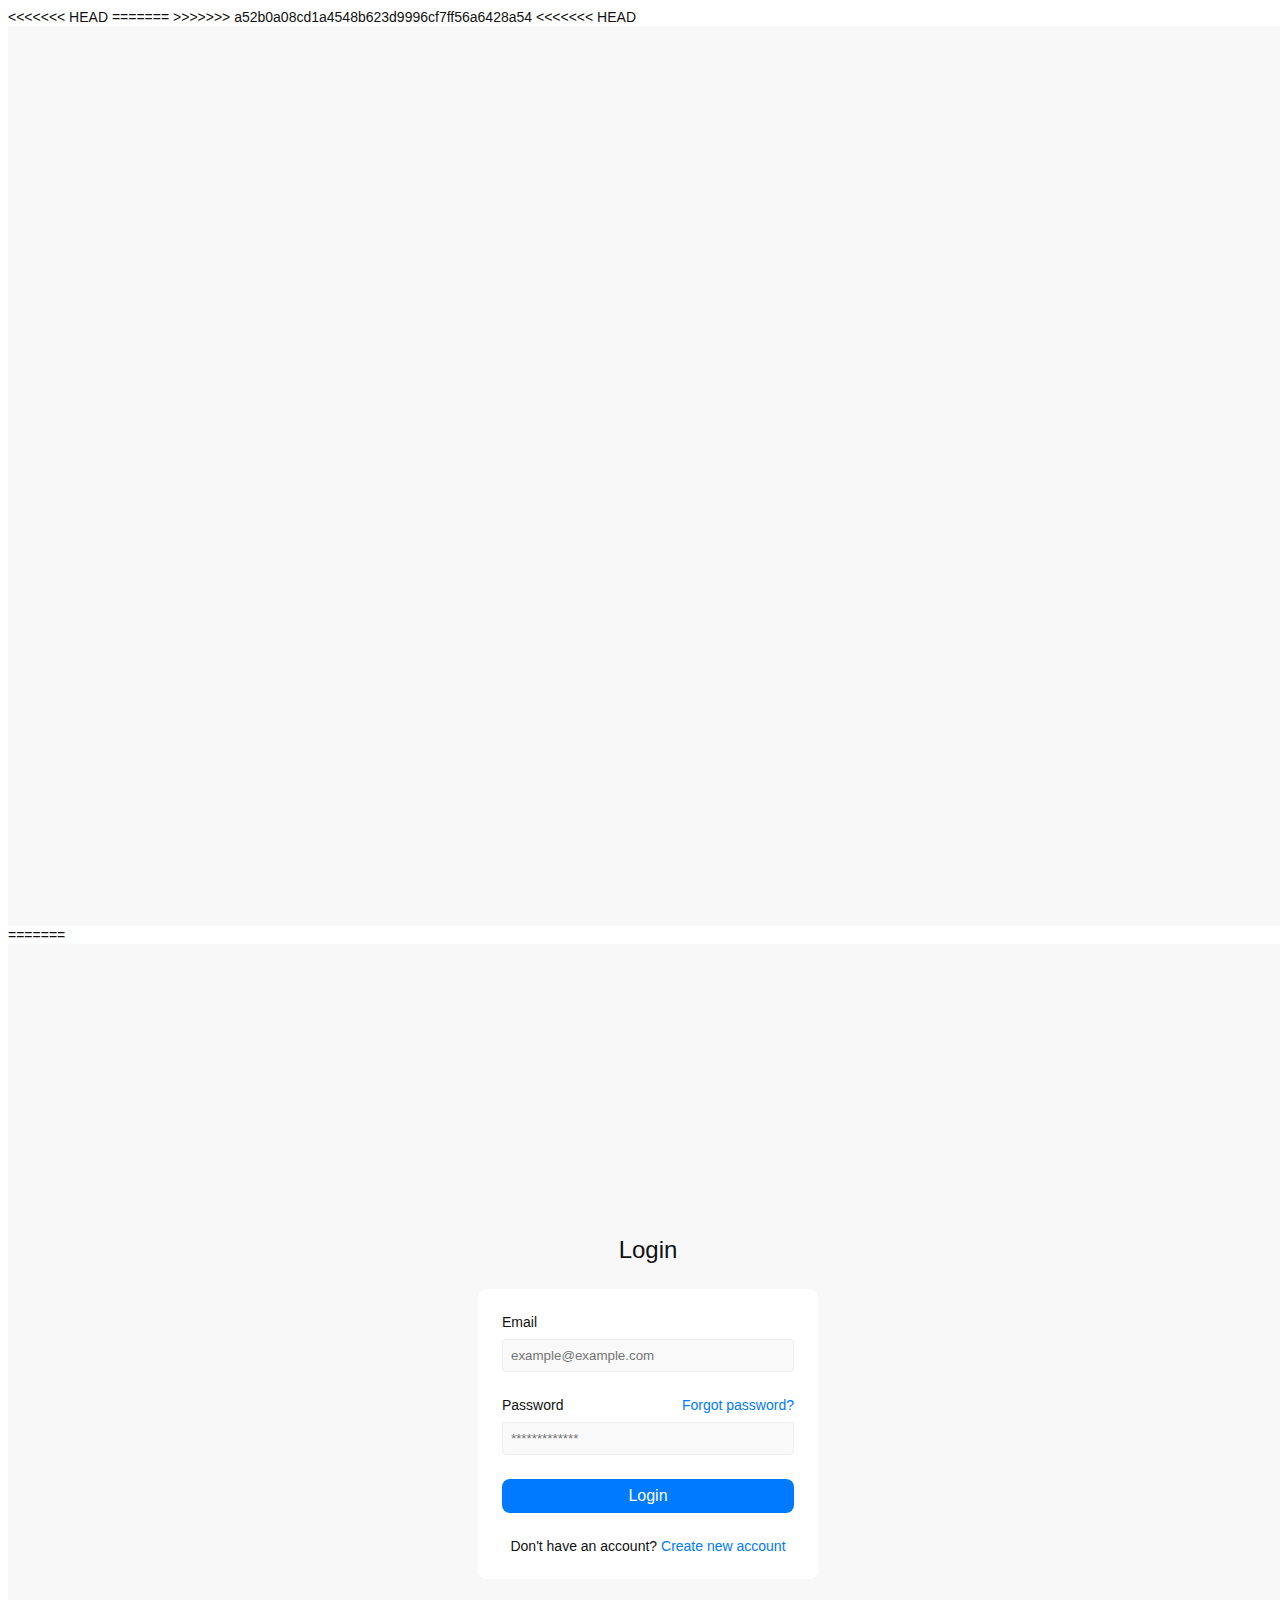
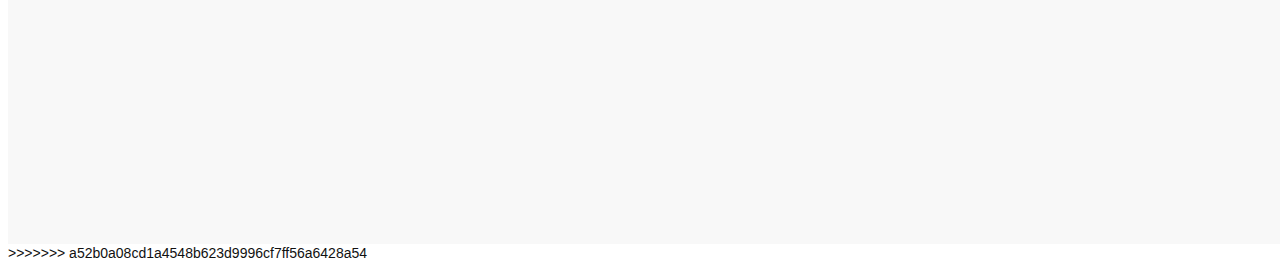
<file: buoi_4/index.html>
<!DOCTYPE html>
<html lang="en">
<<<<<<< HEAD
=======

>>>>>>> a52b0a08cd1a4548b623d9996cf7ff56a6428a54
<head>
    <meta charset="UTF-8">
    <meta http-equiv="X-UA-Compatible" content="IE=edge">
    <meta name="viewport" content="width=device-width, initial-scale=1.0">
<<<<<<< HEAD
    <title>Login Form</title>
    <link rel="stylesheet" href="style.css">
</head>
<body>
    <section class="app">
        <div class="form-container">
            
        </div>
    </section>
</body>
=======
    <title>Form Login</title>
    <link rel="stylesheet" href="style.css">
</head>

<body>
    <section class="app">
        <section class="form-container">
            <div class="form-header">
                <p>Login</p>
            </div>

            <div class="form-body">
                <form action="" class="form-login">
                    <div class="form-group">
                        <label for="email">Email</label>
                        <input type="email" id="email" name="email" placeholder="example@example.com" />
                    </div>
                    <div class="form-group">
                        <div class="label-group">
                            <label for="password" id="password" name="password">Password</label>
                            <a href="">Forgot password?</a>
                        </div>
                        <input type="password" id="password" name="password" placeholder="*************" />
                    </div>
                    <input type="submit" class="btn-submit" value="Login" />
                    <div class="create-new">
                        <span>Don't have an account?</span>
                        <a href="">Create new account</a>
                    </div>
                </form>
            </div>
        </section>
    </section>
</body>

>>>>>>> a52b0a08cd1a4548b623d9996cf7ff56a6428a54
</html>
</file>
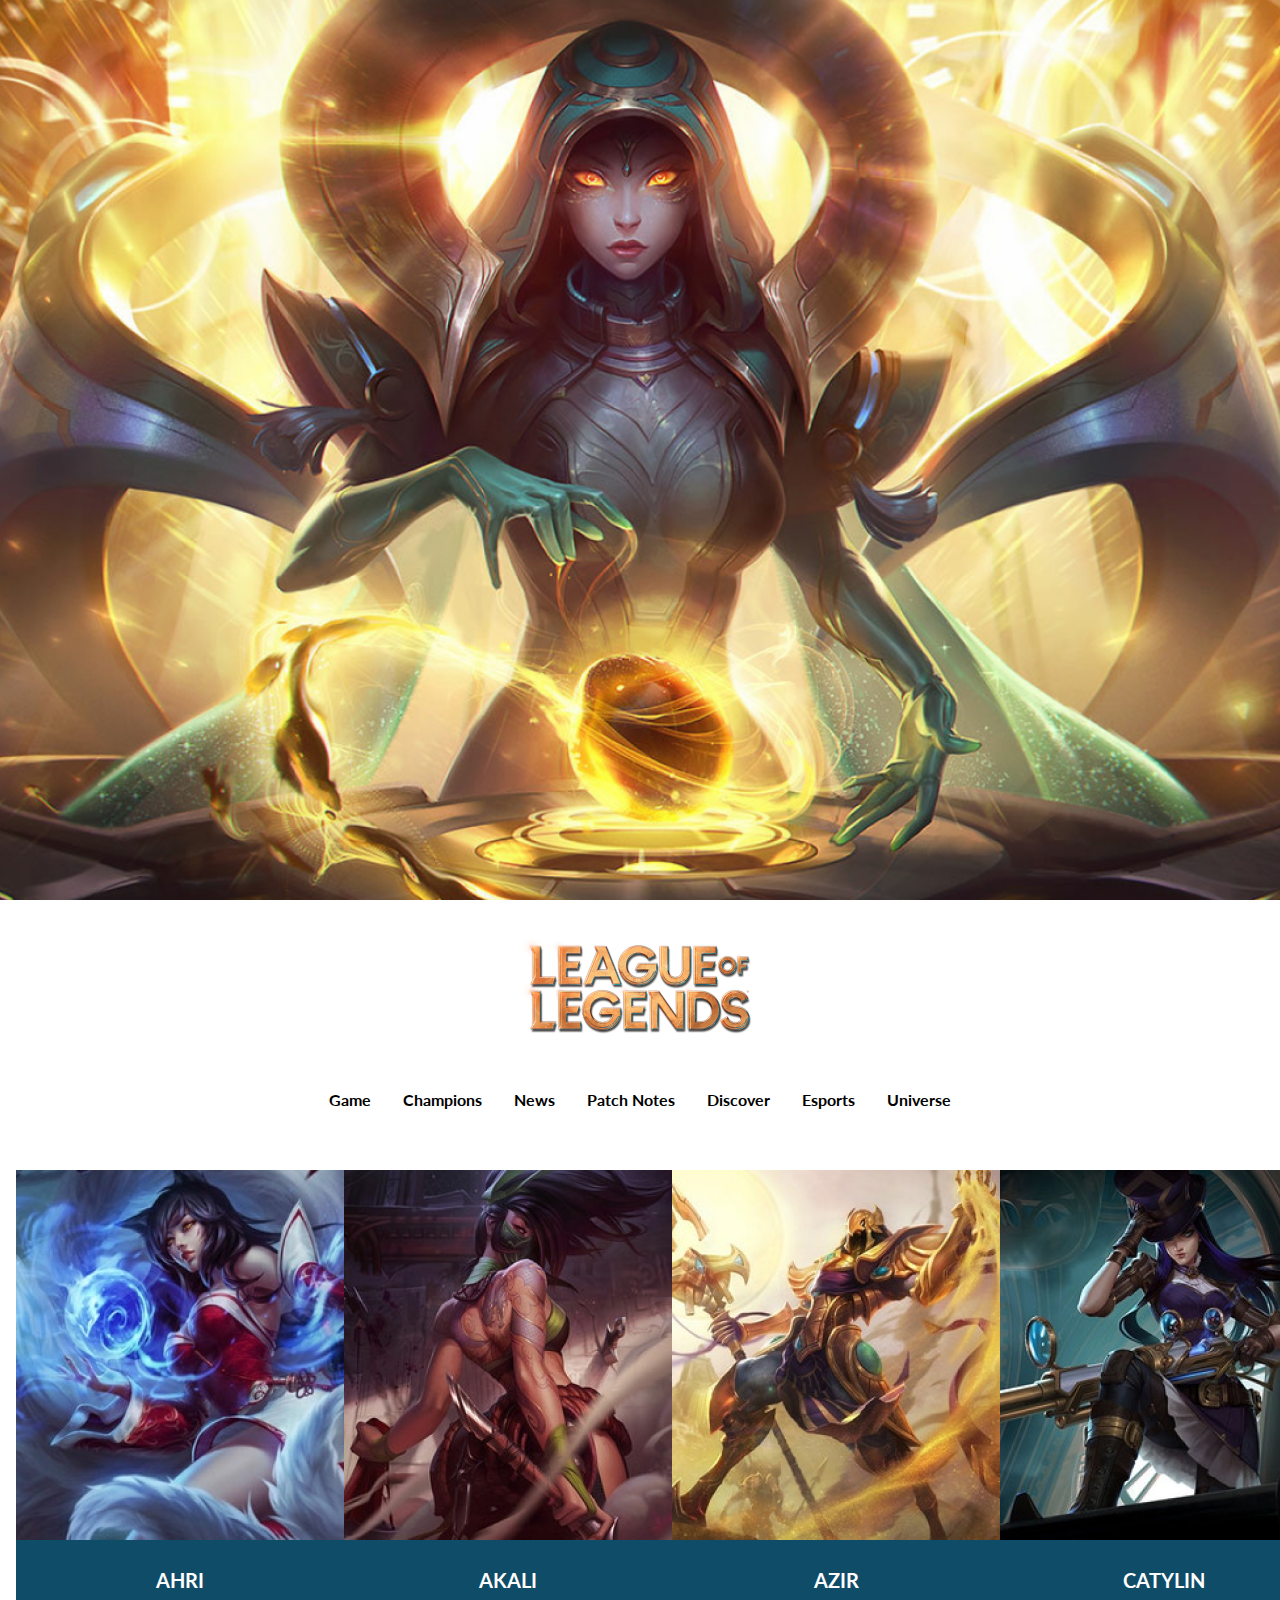
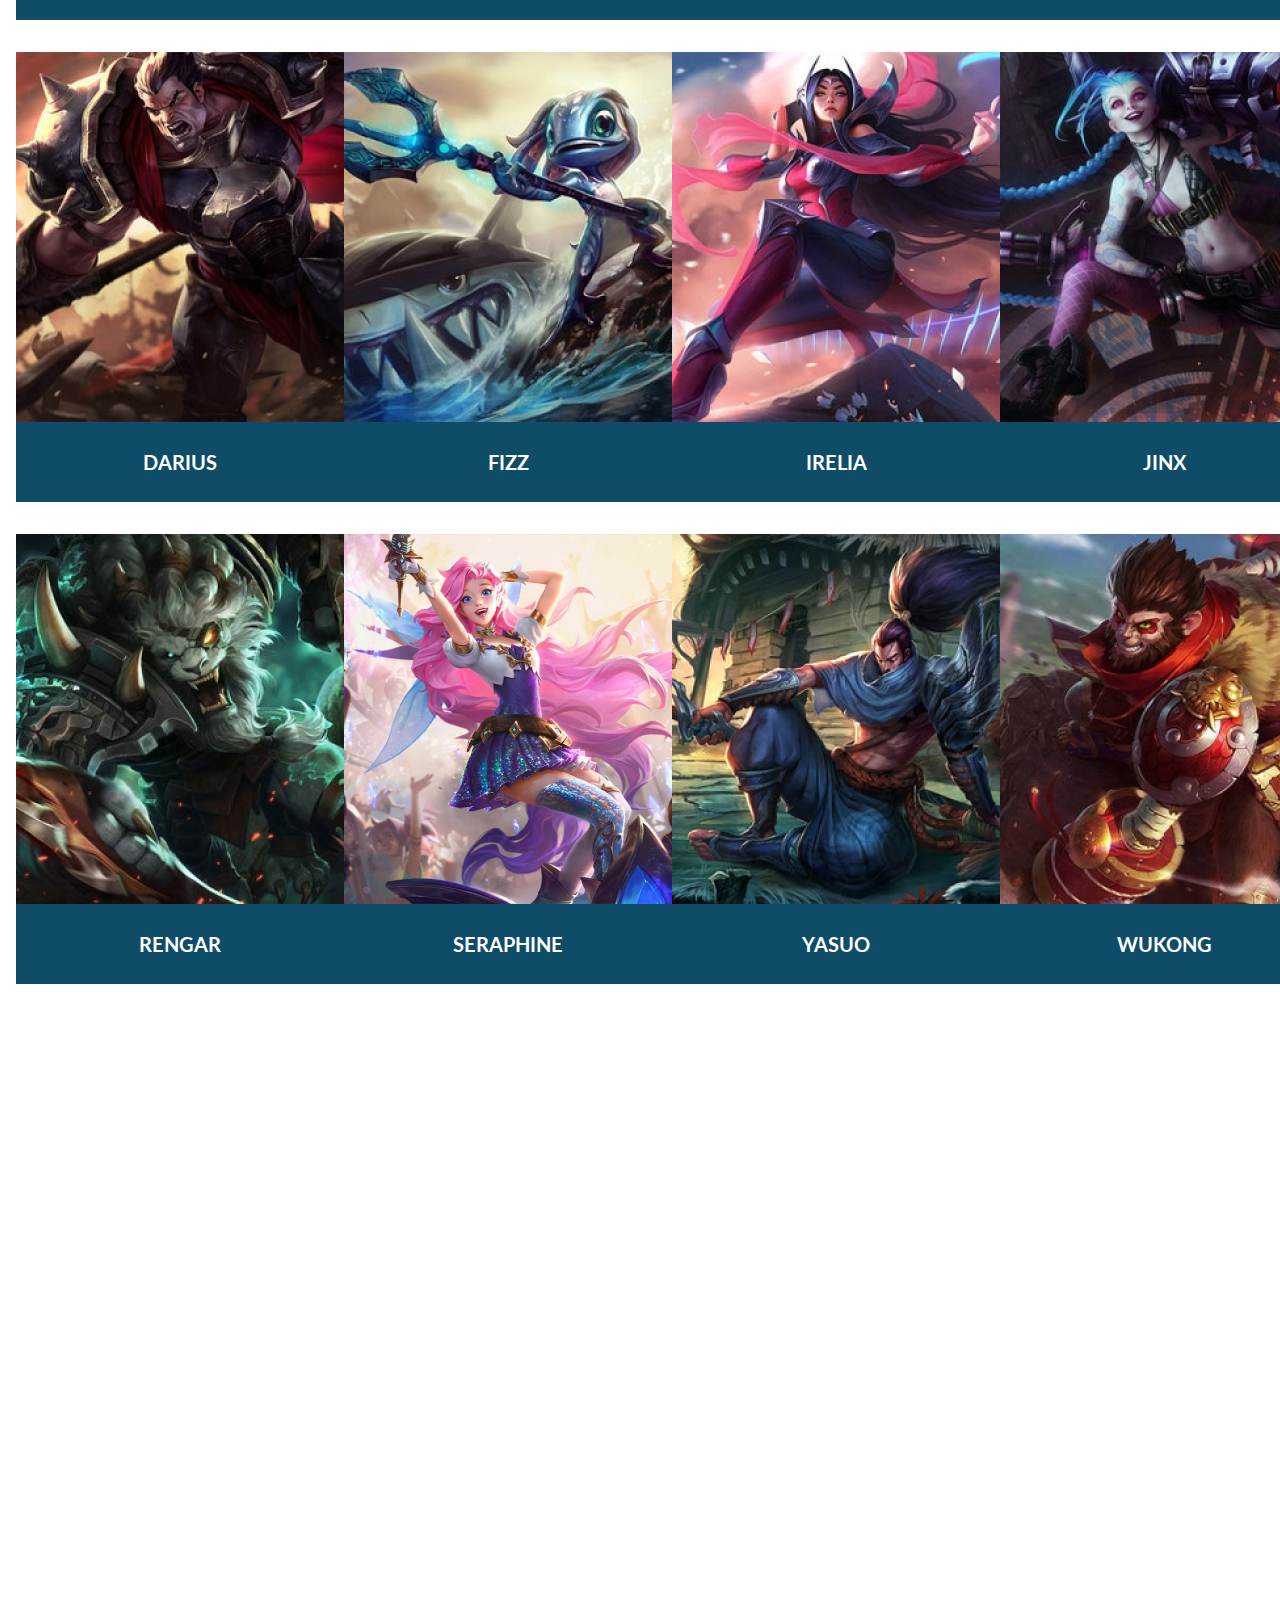
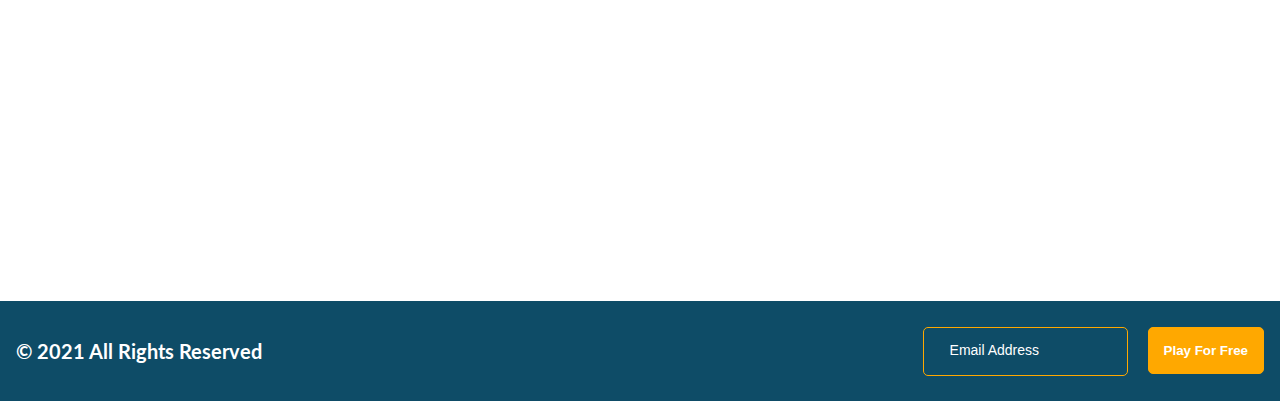
<file: buoi_5/index.html>
<!DOCTYPE html>
<html lang="en">

<head>
    <meta charset="UTF-8">
    <meta http-equiv="X-UA-Compatible" content="IE=edge">
    <meta name="viewport" content="width=device-width, initial-scale=1.0">
    <title>League of Legend</title>
    <link rel="stylesheet" href="style.css">
</head>

<body>
    <section class="app">
        <header class="header">
            <!-- Header Top -->
            <div class="header__top"></div>
            <!-- Header Bottom -->
            <div class="header__bottom">
                <div class="header__logo">
                    <h1>
                        <img src="asset/logo.png" alt="Logo">
                    </h1>
                </div>

                <nav class="header__menu">
                    <ul>
                        <li><a href="https://mindx.edu.vn/course/lo-trinh-hoc-lap-trinh-tu-co-ban-den-nang-cao"
                                target="_blank">Game</a>
                        </li>
                        <li><a href="https://mindx.edu.vn/course/lo-trinh-hoc-lap-trinh-tu-co-ban-den-nang-cao"
                                target="_blank">Champions</a>
                        </li>
                        <li><a href="https://mindx.edu.vn/course/lo-trinh-hoc-lap-trinh-tu-co-ban-den-nang-cao"
                                target="_blank">News</a>
                        </li>
                        <li><a href="https://mindx.edu.vn/course/lo-trinh-hoc-lap-trinh-tu-co-ban-den-nang-cao"
                                target="_blank">Patch
                                Notes</a>
                        </li>
                        <li><a href="https://mindx.edu.vn/course/lo-trinh-hoc-lap-trinh-tu-co-ban-den-nang-cao"
                                target="_blank">Discover</a>
                        </li>
                        <li><a href="https://mindx.edu.vn/course/lo-trinh-hoc-lap-trinh-tu-co-ban-den-nang-cao"
                                target="_blank">Esports</a>
                        </li>
                        <li><a href="https://mindx.edu.vn/course/lo-trinh-hoc-lap-trinh-tu-co-ban-den-nang-cao"
                                target="_blank">Universe</a>
                        </li>
                    </ul>
                </nav>
            </div>
        </header>

        <main class="main">
            <section class="main__champions">
                <div class="champions__card">
                    <img src="./asset/image-31.jpg" alt="">
                    <div class="champions__card--name">
                        <span>Ahri</span>
                    </div>
                </div>
                <div class="champions__card">
                    <img src="./asset/image-32.png" alt="">
                    <div class="champions__card--name">
                        <span>Akali</span>
                    </div>
                </div>
                <div class="champions__card">
                    <img src="./asset/image-33.png" alt="">
                    <div class="champions__card--name">
                        <span>Azir</span>
                    </div>
                </div>
                <div class="champions__card">
                    <img src="./asset/image-34.png" alt="">
                    <div class="champions__card--name">
                        <span>Catylin</span>
                    </div>
                </div>
                <div class="champions__card">
                    <img src="./asset/image-35.png" alt="">
                    <div class="champions__card--name">
                        <span>Darius</span>
                    </div>
                </div>
                <div class="champions__card">
                    <img src="./asset/image-36.png" alt="">
                    <div class="champions__card--name">
                        <span>Fizz</span>
                    </div>
                </div>
                <div class="champions__card">
                    <img src="./asset/image-37.png" alt="">
                    <div class="champions__card--name">
                        <span>Irelia</span>
                    </div>
                </div>
                <div class="champions__card">
                    <img src="./asset/image-38.png" alt="">
                    <div class="champions__card--name">
                        <span>Jinx</span>
                    </div>
                </div>
                <div class="champions__card">
                    <img src="./asset/image-39.png" alt="">
                    <div class="champions__card--name">
                        <span>Rengar</span>
                    </div>
                </div>
                <div class="champions__card">
                    <img src="./asset/image-40.png" alt="">
                    <div class="champions__card--name">
                        <span>Seraphine</span>
                    </div>
                </div>
                <div class="champions__card">
                    <img src="./asset/image-41.png" alt="">
                    <div class="champions__card--name">
                        <span>Yasuo</span>
                    </div>
                </div>
                <div class="champions__card">
                    <img src="./asset/image-42.png" alt="">
                    <div class="champions__card--name">
                        <span>Wukong</span>
                    </div>
                </div>
            </section>

            <section class="main__video">
                <iframe src="https://www.youtube.com/embed/O4PDzBnBMU4" title="YouTube video player" frameborder="0" allow="accelerometer; autoplay; clipboard-write; encrypted-media; gyroscope; picture-in-picture; web-share" allowfullscreen></iframe>
            </section>
        </main>

        <footer class="footer">
            <p class="footer__right">© 2021 All Rights Reserved</p>
            <div class="footer__contact">
                <input type="email" placeholder="Email Address" />
                <button class="btn">Play For Free</button>
            </div>
        </footer>
    </section>

</body>

</html>
</file>
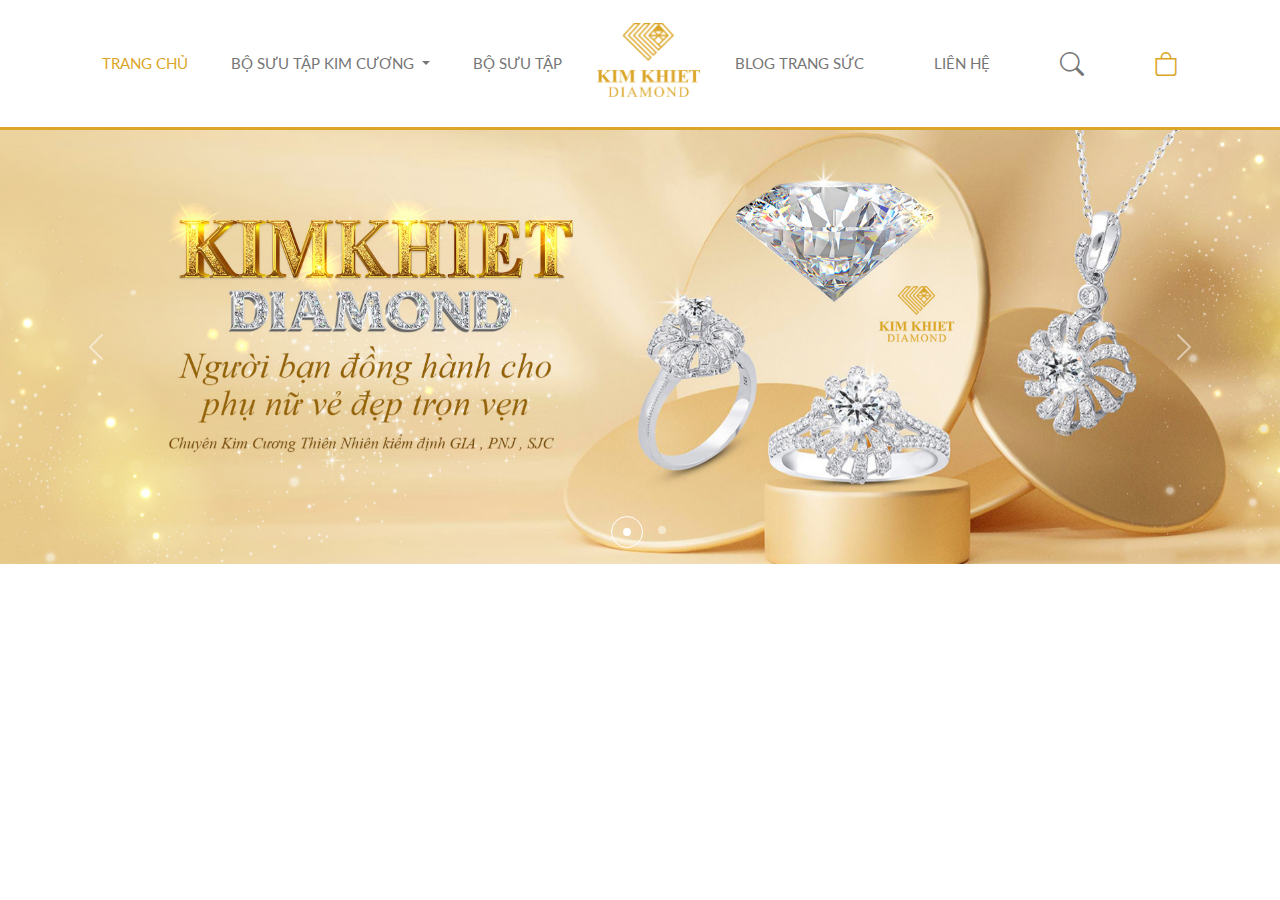
<file: trangsuc/index.html>
<!DOCTYPE html>
<html lang="en">

<head>
    <meta charset="UTF-8">
    <meta http-equiv="X-UA-Compatible" content="IE=edge">
    <meta name="viewport" content="width=device-width, initial-scale=1.0">
    <title>Trang sức</title>
    <link rel="stylesheet" href="https://cdn.jsdelivr.net/npm/bootstrap@5.3.0-alpha1/dist/css/bootstrap.min.css">
    <link rel="stylesheet" href="https://cdnjs.cloudflare.com/ajax/libs/animate.css/4.1.1/animate.min.css" />
    <link rel="stylesheet" href="style.css">
</head>

<body>
    <div class="app">
        <header class="header d-flex align-items-center">
            <div class="container header__top">
                <nav class="navbar navbar-expand-lg bg-body-tertiary">
                    <div class="container-fluid">
                        <button class="navbar-toggler" type="button" data-bs-toggle="collapse"
                            data-bs-target="#navbarSupportedContent" aria-controls="navbarSupportedContent"
                            aria-expanded="false" aria-label="Toggle navigation">
                            <span class="navbar-toggler-icon"></span>
                        </button>
                        <div class="collapse navbar-collapse" id="navbarSupportedContent">
                            <ul class="navbar-nav gap-left">
                                <li class="nav-item">
                                    <a class="nav-link active text-uppercase" aria-current="page" href="#">Trang chủ</a>
                                </li>

                                <li class="nav-item dropdown">
                                    <a class="nav-link dropdown-toggle text-uppercase" href="#" role="button"
                                        data-bs-toggle="dropdown" aria-expanded="false">
                                        Bộ sưu tập kim cương
                                    </a>
                                    <ul class="dropdown-menu">
                                        <li><a class="dropdown-item" href="#">Bông tai</a></li>
                                        <li><a class="dropdown-item" href="#">Dây chuyền</a></li>
                                        <li><a class="dropdown-item" href="#">Lắc tay</a></li>
                                        <li><a class="dropdown-item" href="#">Nhẫn cưới</a></li>
                                        <li><a class="dropdown-item" href="#">Nhẫn nam</a></li>
                                        <li><a class="dropdown-item" href="#">Nhẫn nữ</a></li>
                                    </ul>
                                </li>
                                <li class="nav-item">
                                    <a class="nav-link text-uppercase">Bộ sưu tập</a>
                                </li>
                            </ul>
                        </div>
                        <h1>
                            <a href="#">
                                <img src="asset/logo.png" alt="Logo" class="logo">
                            </a>
                        </h1>

                        <div class="collapse navbar-collapse" id="navbarSupportedContent">
                            <ul class="navbar-nav gap-right">
                                <li class="nav-item">
                                    <a class="nav-link text-uppercase" aria-current="page" href="#">Blog trang
                                        sức</a>
                                </li>

                                <li class="nav-item">
                                    <a class="nav-link text-uppercase" href="#">Liên hệ</a>
                                </li>


                                <li class="nav-item">
                                    <a class="nav-link" href="#"><i class="bi bi-search style-icon"></i></a>
                                </li>

                                <li class="nav-item">
                                    <a href="#" class="nav-link"><i class="bi bi-bag style-icon"></i></a>
                                </li>
                            </ul>
                        </div>
                    </div>
                </nav>
            </div>
        </header>

        <div class="header__bottom">
            <div id="carouselExampleIndicators" class="carousel slide">
                <div class="carousel-indicators">
                    <div class="btn-active box">
                        <button type="button" data-bs-target="#carouselExampleIndicators" data-bs-slide-to="0"
                            class="active" aria-current="true" aria-label="Slide 1"></button>
                    </div>
                    <div class="box">
                        <button type="button" data-bs-target="#carouselExampleIndicators" data-bs-slide-to="1"
                            aria-label="Slide 2"></button>
                    </div>
                </div>
                <div class="carousel-inner">
                    <div class="carousel-item active ">
                        <img src="asset/slider-bn2.jpg" class="d-block w-100 " alt="asset/slider-bn2.jpg">
                    </div>
                    <div class="carousel-item">
                        <img src="asset/slider-bn2.jpg" class="d-block w-100" alt="asset/slider-bn2.jpg">
                    </div>
                </div>

                <button class="carousel-control-prev" type="button" data-bs-target="#carouselExampleIndicators"
                    data-bs-slide="prev">
                    <span class="carousel-control-prev-icon" aria-hidden="true"></span>
                    <span class="visually-hidden">Previous</span>
                </button>

                <button class="carousel-control-next" type="button" data-bs-target="#carouselExampleIndicators"
                    data-bs-slide="next">
                    <span class="carousel-control-next-icon" aria-hidden="true"></span>
                    <span class="visually-hidden">Next</span>
                </button>

            </div>
        </div>

        <main class="main"></main>
    </div>


    <script src="https://cdn.jsdelivr.net/npm/bootstrap@5.3.0-alpha1/dist/js/bootstrap.bundle.min.js"></script>
    <script src="https://cdnjs.cloudflare.com/ajax/libs/jquery/3.6.3/jquery.min.js"
        integrity="sha512-STof4xm1wgkfm7heWqFJVn58Hm3EtS31XFaagaa8VMReCXAkQnJZ+jEy8PCC/iT18dFy95WcExNHFTqLyp72eQ=="
        crossorigin="anonymous" referrerpolicy="no-referrer"></script>
</body>

</html>
</file>
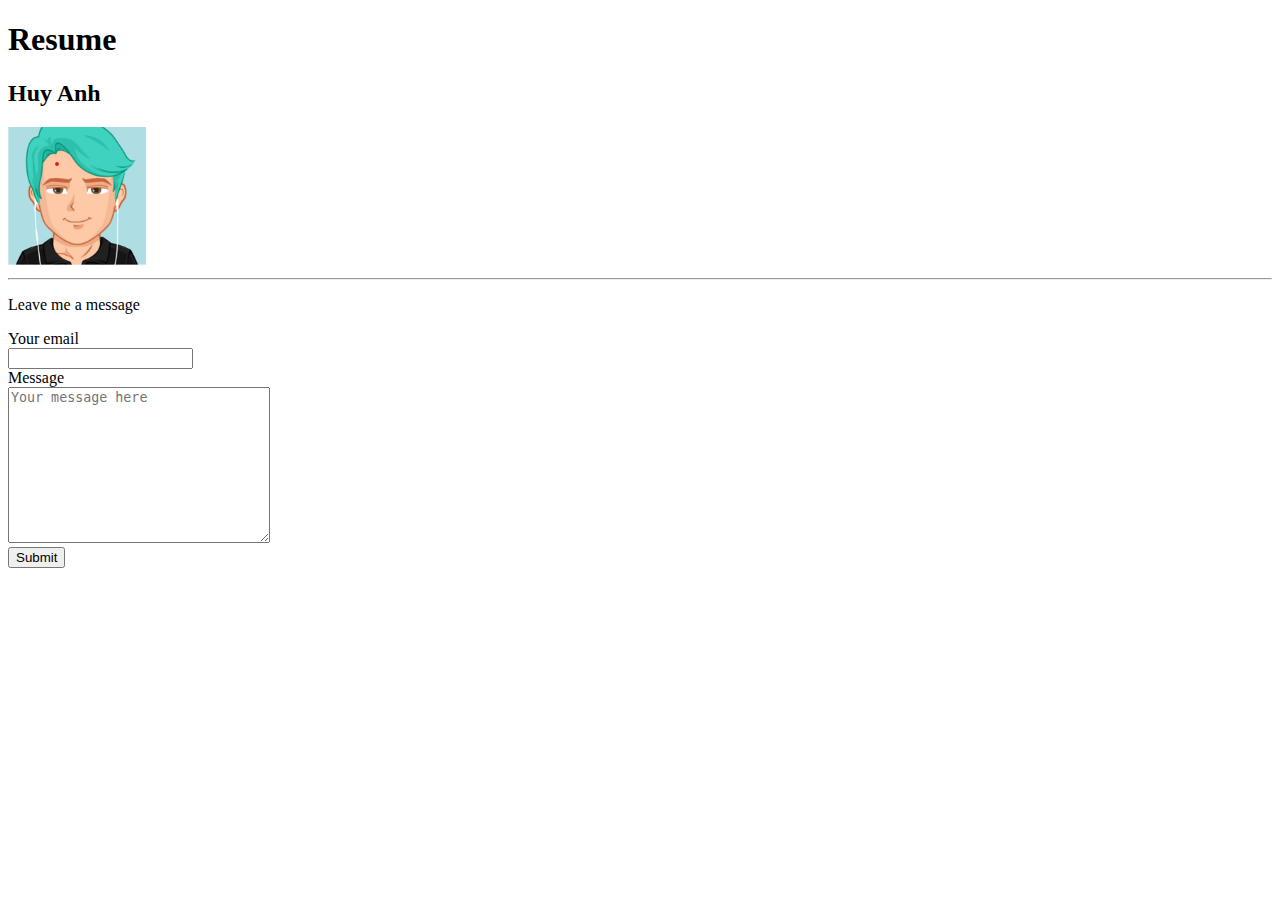
<file: buoi_3/contact-page.html>
<!DOCTYPE html>
<html lang="en">

<head>
    <meta charset="UTF-8">
    <meta http-equiv="X-UA-Compatible" content="IE=edge">
    <meta name="viewport" content="width=device-width, initial-scale=1.0">
    <title>Contact page</title>
</head>

<body>
    <section class="app">
        <!-- Informations -->
        <header class="informations">
            <h1>Resume</h1>
            <h2>Huy Anh</h2>
            <img src="avatar.png" alt="Ảnh chân dung">
        </header>

        <hr>

        <p>Leave me a message</p>
        <!-- Form contact -->
        <section class="formContact">
            <form action="">
                <div class="email">
                    <label for="email">Your email</label>
                    <br>
                    <input type="email" id="email">
                </div>

                <div class="message">
                    <label for="message">Message</label>
                    <br>
                    <textarea name="message" id="message" cols="30" rows="10" placeholder="Your message here"></textarea>
                </div>

                <button>Submit</button>
            </form>
        </section>
    </section>
</body>

</html>
</file>
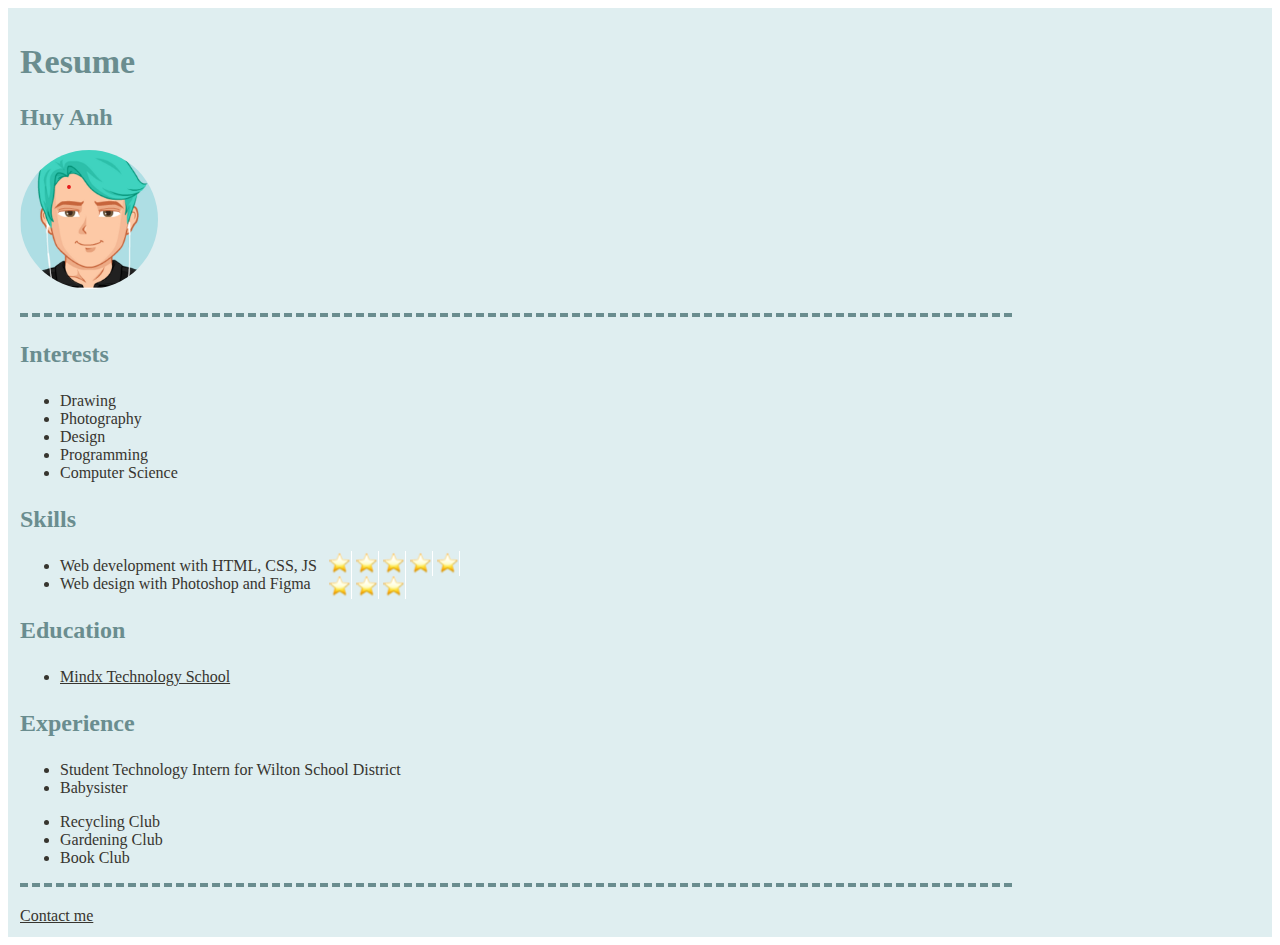
<file: buoi_3/home-page.html>
<!DOCTYPE html>
<html lang="en">

<head>
    <meta charset="UTF-8">
    <meta http-equiv="X-UA-Compatible" content="IE=edge">
    <meta name="viewport" content="width=device-width, initial-scale=1.0">
    <title>Home Page</title>
    <link rel="stylesheet" href="styles.css">
</head>

<body>
    <section class="app">
        <div class="content">
            <!-- Informations -->
            <header class="infomations">
                <h1>Resume</h1>
                <h2>Huy Anh</h2>
                <img src="avatar.png" alt="Ảnh chân dung" class="avatar" />
            </header>

            <!--  Details  -->
            <section class="details">
                <!-- Interest -->
                <div class="interests">
                    <p class="title">Interests</p>
                    <ul>
                        <li>Drawing</li>
                        <li>Photography</li>
                        <li>Design</li>
                        <li>Programming</li>
                        <li>Computer Science</li>
                    </ul>
                </div>

                <!-- Skills -->
                <div class="skills">
                    <p class="title">Skills</p>
                    <ul class="star-box">
                        <li>Web development with HTML, CSS, JS
                            <ul class="star-container">
                                <li><img src="star.png" alt="Star"></li>
                                <li><img src="star.png" alt="Star"></li>
                                <li><img src="star.png" alt="Star"></li>
                                <li><img src="star.png" alt="Star"></li>
                                <li><img src="star.png" alt="Star"></li>
                            </ul>
                        </li>
                        <li>Web design with Photoshop and Figma
                            <ul class="star-container-snd">
                                <li><img src="star.png" alt="Star"></li>
                                <li><img src="star.png" alt="Star"></li>
                                <li><img src="star.png" alt="Star"></li>
                            </ul>
                        </li>
                    </ul>
                </div>

                <!-- Education -->
                <div class="education">
                    <p class="title">Education</p>
                    <ul>
                        <li><a href="https://mindx.edu.vn/" target="_blank">Mindx Technology School</a></li>
                    </ul>
                </div>

                <!-- Experience -->
                <div class="experience">
                    <p class="title">Experience</p>
                    <ul>
                        <li>Student Technology Intern for Wilton School District</li>
                        <li>Babysister</li>
                    </ul>
                </div>

                <!-- Extracurricular -->
                <div class="extracurricular">
                    <ul>
                        <li>Recycling Club</li>
                        <li>Gardening Club</li>
                        <li>Book Club</li>
                    </ul>
                </div>
            </section>

            <!-- Contact -->
            <footer class="contact">
                <a href="contact-page.html" target="_blank">Contact me</a>
            </footer>
        </div>
    </section>
</body>

</html>
</file>
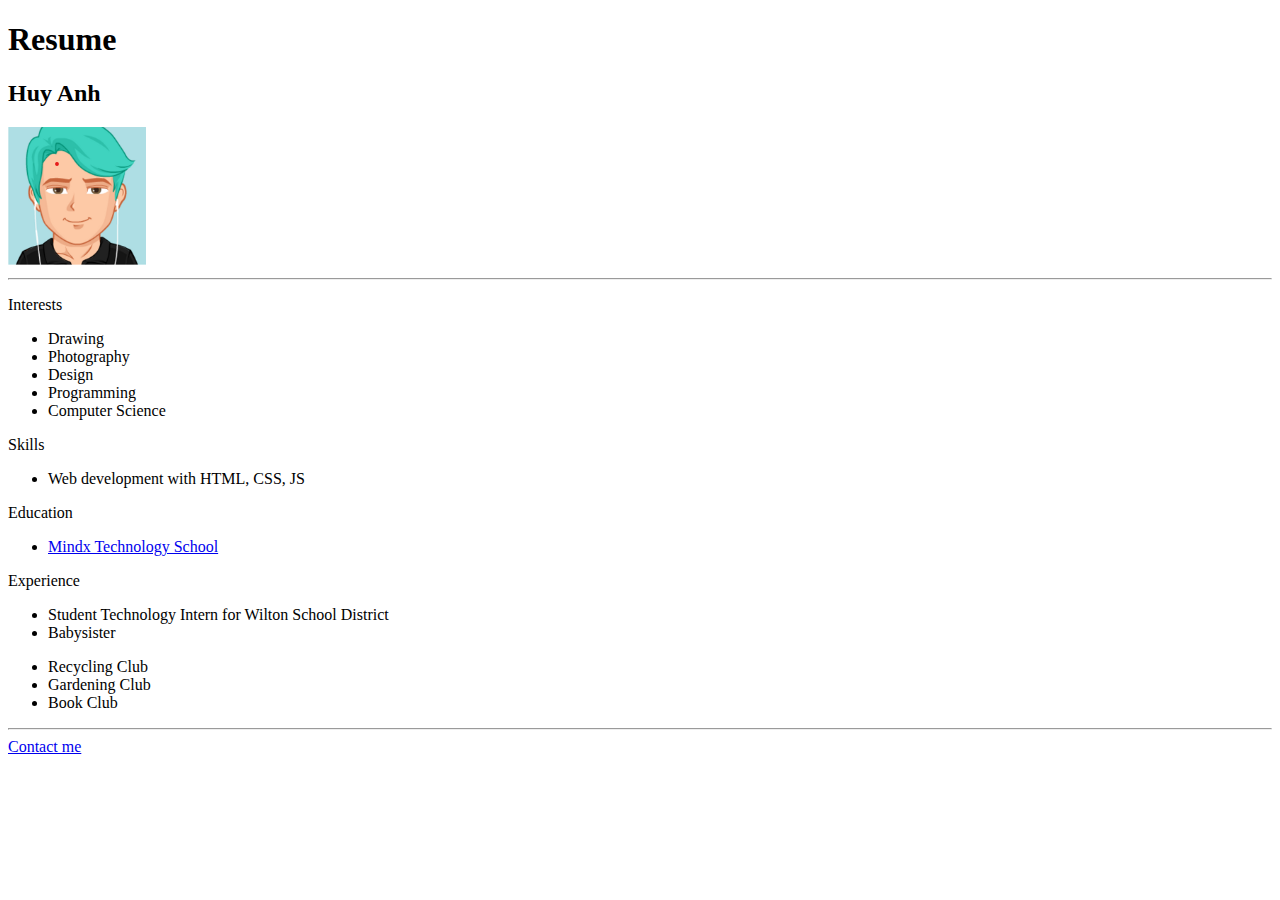
<file: buoi_2/porfolio/home-page.html>
<!DOCTYPE html>
<html lang="en">

<head>
    <meta charset="UTF-8">
    <meta http-equiv="X-UA-Compatible" content="IE=edge">
    <meta name="viewport" content="width=device-width, initial-scale=1.0">
    <title>Home Page</title>
</head>

<body>
    <section class="app">
        <!-- Informations -->
        <header class="infomations">
            <h1>Resume</h1>
            <h2>Huy Anh</h2>
            <img src="avatar.png" alt="Ảnh chân dung" />
        </header>

        <hr>

        <!--  Details  -->
        <section class="details">
            <!-- Interest -->
            <div class="interests">
                <p>Interests</p>
                <ul>
                    <li>Drawing</li>
                    <li>Photography</li>
                    <li>Design</li>
                    <li>Programming</li>
                    <li>Computer Science</li>
                </ul>
            </div>

            <!-- Skills -->
            <div class="skills">
                <p>Skills</p>
                <ul>
                    <li>Web development with HTML, CSS, JS</li>
                </ul>
            </div>

            <!-- Education -->
            <div class="eucation">
                <p>Education</p>
                <ul>
                    <li><a href="https://mindx.edu.vn/" target="_blank">Mindx Technology School</a></li>
                </ul>
            </div>

            <!-- Experience -->
            <div class="experience">
                <p>Experience</p>
                <ul>
                    <li>Student Technology Intern for Wilton School District</li>
                    <li>Babysister</li>
                </ul>
            </div>

            <!-- Extracurricular -->
            <div class="extracurricular">
                <ul>
                    <li>Recycling Club</li>
                    <li>Gardening Club</li>
                    <li>Book Club</li>
                </ul>
            </div>
        </section>

        <hr>

        <!-- Contact -->
        <footer>
            <a href="contact-page.html" target="_blank">Contact me</a>
        </footer>
    </section>
</body>

</html>
</file>
<file: buoi_4/style.css>
<<<<<<< HEAD

=======
@import url('https://fonts.googleapis.com/css2?family=Lato:wght@400;700&display=swap');

* {
    margin: 0;
    padding: 0;
    box-sizing: border-box;
}

body {
    font-family: 'Lato', sans-serif;
    font-weight: 400;
    font-size: 14px;
    line-height: 1.3;
    color: var(--primary-text);
}

:root {
    --primary-text: #111;
    --bg-color: #F8F8F8;
    --bg-form-color: #fff;
    --bg-input: #f9f9f9;
    --border-color: #EEE;
    --link-color: #007AFF;
}

a {
    text-decoration: none;
    color: var(--link-color);
}

.app {
    background-color: var(--bg-color);
    height: 100vh;
    width: 100vw;
    display: flex;
    justify-content: center;
    align-items: center;
}

.form-container {
    width: 340px;
}

.form-body {
    background-color: var(--bg-form-color);
    border-radius: 8px;
    padding: 24px;
}

.form-header {
    margin-bottom: 24px;
}

.form-header p {
    text-align: center;
    font-size: 24px;
}

.form-group {
    display: flex;
    flex-direction: column;
    gap: 8px;
}

.form-login {
    display: flex;
    flex-direction: column;
    gap: 24px;
}

input {
    padding: 8px;
    border: 1px solid var(--border-color);
    outline: none;
    border-radius: 4px;
    background-color: var(--bg-input);
}

.label-group {
    display: flex;
    justify-content: space-between;
}

.create-new {
    text-align: center;
}

.btn-submit {
    border: none;
    outline: none;
    background-color: var(--link-color);
    border-radius: 8px;
    font-size: 16px;
    color: var(--bg-form-color);
    transition: all 0.2s ease-in-out;
}

.btn-submit:hover {
    cursor: pointer;
    background-color: var(--bg-input);
    color: var(--link-color);
}
>>>>>>> a52b0a08cd1a4548b623d9996cf7ff56a6428a54
</file>
<file: buoi_5/style.css>
@import url('https://fonts.googleapis.com/css2?family=Lato:wght@400;700&display=swap');

* {
    margin: 0;
    padding: 0;
    box-sizing: border-box;
}

a {
    text-decoration: none;
}
ul {
    list-style: none;
}

:root {
    --bg-text: #0E4C67;
    --bg-button: #FFA800;
    --white-text: #fff;
    --dark-text: #000;
}

body {
    font-family: 'Lato', sans-serif;
    font-weight: 700;
    line-height: 1.3;
}

.app {
    width: 100%;
    height: 100%;
}

.header {
    margin-bottom: 60px;
}

.header__top {
    height: 100vh;
    background-image: url("asset/bg.jpg");
    background-repeat: no-repeat; 
    background-size: cover; 
    background-position: center;
    margin-bottom: 35px;
}


.header__logo {
    display: flex;
    justify-content: center;
    margin-bottom: 40px;
}

.header__logo h1 img:hover {
    cursor: pointer;
}

.header__menu {
    display: flex;
    justify-content: center;
    align-items: center;
}

.header__menu ul {
    display: flex;
    gap: 32px; 
}

.header__menu ul li a {
    color: var(--dark-text);
    transition: all .3s ease-in-out;
}

.header__menu ul li a:hover {
    color: var(--bg-button);
}

.main {
    padding: 0 16px;
    margin-bottom: 60px;
}

.main__champions {
    display: grid;
    grid-template-columns: repeat(4, auto);
    grid-row-gap: 32px;
    margin-bottom: 60px;
}

.champions__card:hover {
    cursor: pointer;
}

.champions__card img {
    max-width: 328px;
}

.champions__card--name {
    display: flex;
    justify-content: center;
    align-items: center;
    margin-top: -5px;
    height: 80px;
    max-width: 328px;
    background-color: var(--bg-text);
}

.champions__card--name span {
    text-transform: uppercase;
    font-size: 20px;
    color: var(--white-text);
}

.main__video iframe{
    width: 100%;
    height: 792px;
}


.footer {
    display: flex;
    justify-content: space-between;
    align-items: center;
    height: 100px;
    padding: 24px 16px 23px;
    background-color: var(--bg-text);
}

.footer__right {
    font-size: 20px;
    color: var(--white-text);
}

.footer__contact input {
    padding: 15px 0 17px 26px;
    outline: none;
    border: 1px solid var(--bg-button);
    background-color: var(--bg-text);
    color: var(--white-text);
    border-radius: 5px;
}

.footer__contact input::placeholder {
    font-size: 14px;
    font-weight: 400;
    color: var(--white-text);
}

.btn {
    outline: none;
    border-radius: 5px;
    padding : 15px;
    color: var(--white-text);
    background-color: var(--bg-button);
    border: none;
    border: 1px solid var(--bg-button);
    font-weight: 700;
    margin-left: 16px;
}

.btn:hover {
    cursor: pointer;
}
</file>
<file: buoi_3/styles.css>
* {
    box-sizing: border-box;
    color: #37352F;
}

.app {
    background-color: #DFEEF0;
    padding: 12px;
}

.content {
    width: 80%;
}

h1, h2 {
    color: #6A8D8F;
    font-weight: bolder;
}

h1 {
    font-size: 34px;
}

.infomations {
    border-bottom: 4px dashed #6A8D8F;
    padding-bottom: 20px;
}

.avatar {
    border-radius: 50%;
}

.title {
    font-weight: bolder;
    font-size: 24px;
    color: #6A8D8F;
}

.details {
    border-bottom: 4px dashed #6A8D8F;
}

.contact {
    margin-top: 20px;
}

.star-box {
    position: relative;
}

.star-container {
    position: absolute;
    top: -17%;
    display: inline-block;
    padding-left: 12px;
    list-style: none;
}

.star-container li {
    display: inline-block;
}

.star-container-snd {
    position: absolute;
    top: 45%;
    display: inline-block;
    padding-left: 18px;
    list-style: none;
}

.star-container-snd li {
    display: inline-block;
}
</file>
<file: trangsuc/style.css>
@import url("https://fonts.googleapis.com/css2?family=Lato:wght@400;700&display=swap");
@import url("https://cdn.jsdelivr.net/npm/bootstrap-icons@1.10.3/font/bootstrap-icons.css");

* {
  margin: 0;
  padding: 0;
  box-sizing: border-box;
}

:root {
  --main-color: #dba628;
  --text-header: #767676;
}

body {
  font-family: "Lato", sans-serif;
  line-height: 1.3;
  font-weight: 400;
}

.header {
  height: 130px;
  border-bottom: 3px solid var(--main-color);
}

.bg-body-tertiary {
  background-color: transparent !important;
}

.logo {
  width: 103px;
  height: 74px;
}

.navbar-collapse {
  flex-grow: 0 !important;
}

.gap-left {
  gap: 27px !important;
}

.gap-right {
  gap: 54px !important;
  align-items: center !important;
}

.style-icon {
  font-size: 24px !important;
  color: var(--text-header);
  transition: all 0.3s ease-in-out;
}

.nav-link {
  font-size: 15px !important;
  color: var(--text-header);
  transition: all 0.2s ease-in-out;
}

.nav-link:hover {
  cursor: pointer;
  color: var(--main-color);
}

.navbar-nav .nav-link.active {
  color: var(--main-color);
}

.bi-bag {
  color: var(--main-color) !important;
}

.nav-link:hover .bi-search {
  color: var(--main-color);
}

.carousel-indicators button {
  width: 8px !important;
  height: 8px !important;
  border-radius: 50% !important;
}

.btn-active {
  display: flex;
  justify-content: center;
  align-items: center;
  width: 32px;
  height: 32px;
  border-radius: 50%;
  border: 1px solid #fff;
}

.box:not(:last-child) {
  margin-right: 12px;
}
</file>
